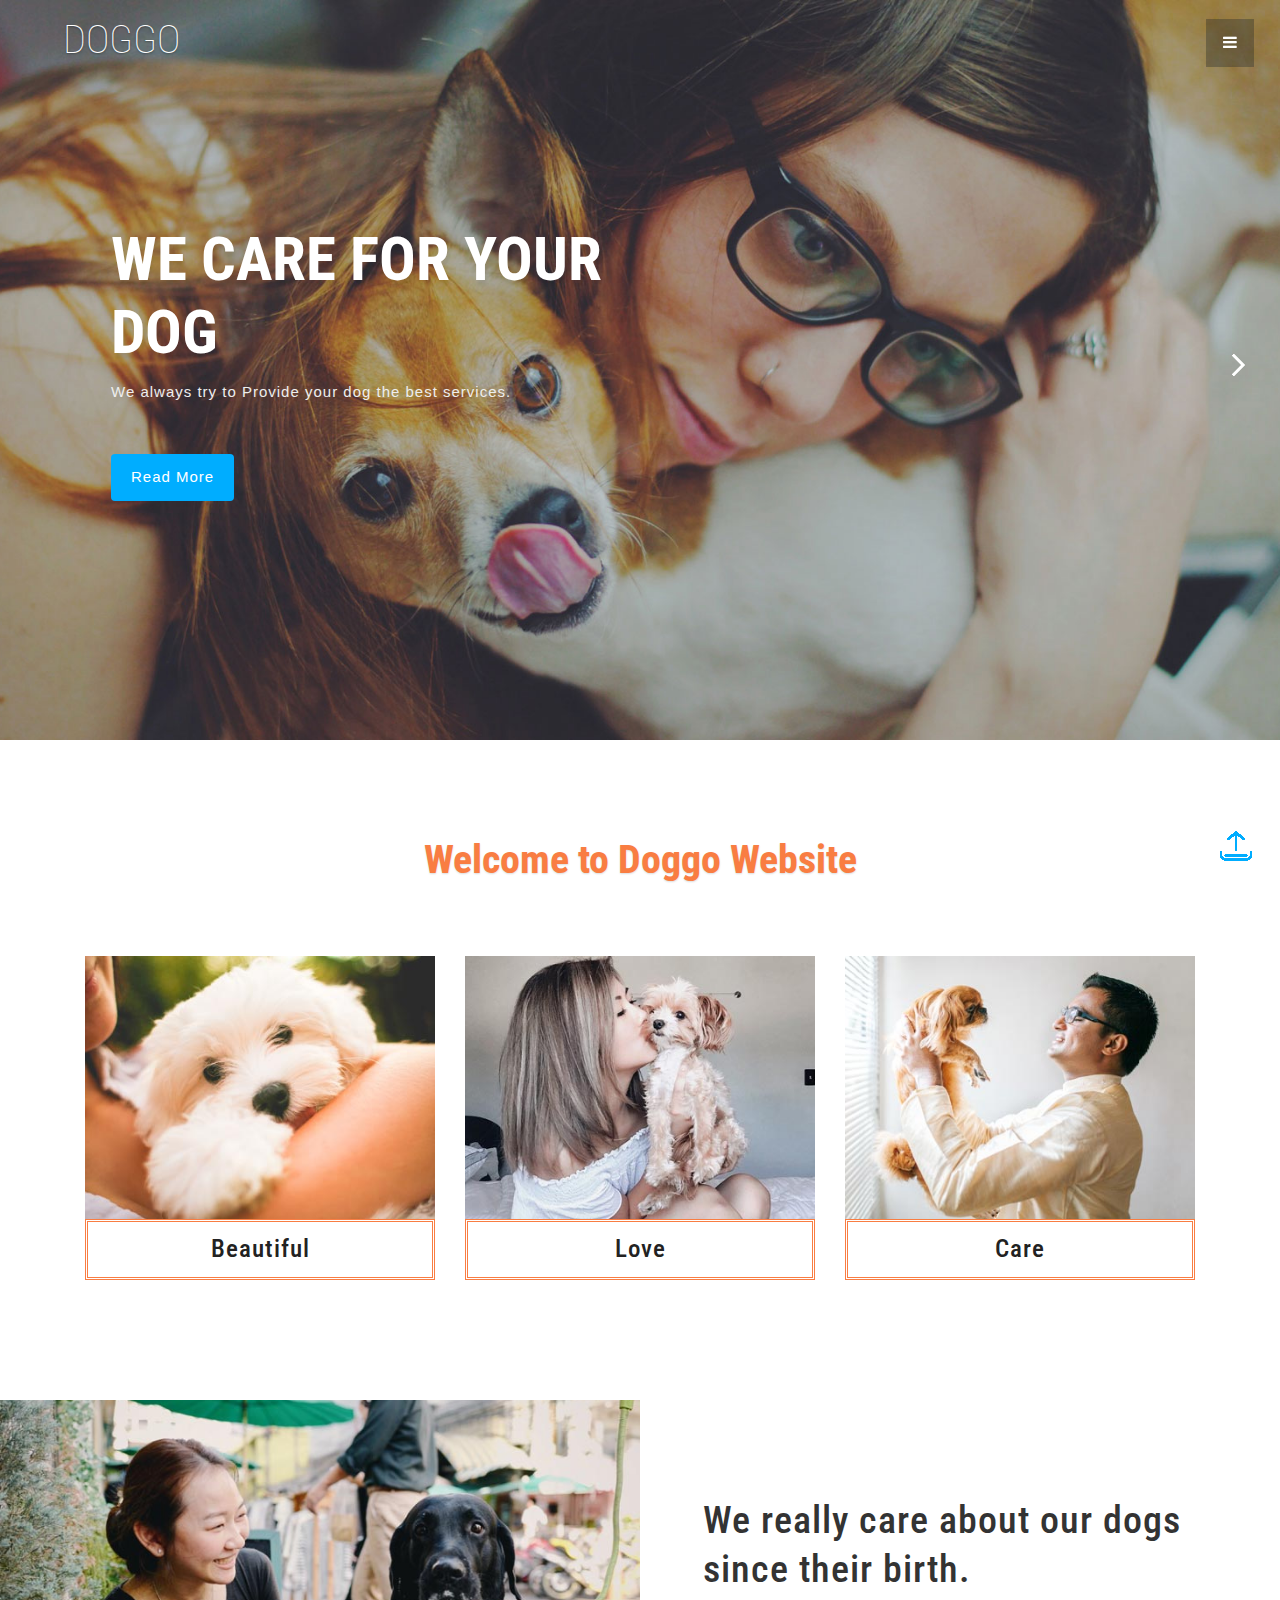
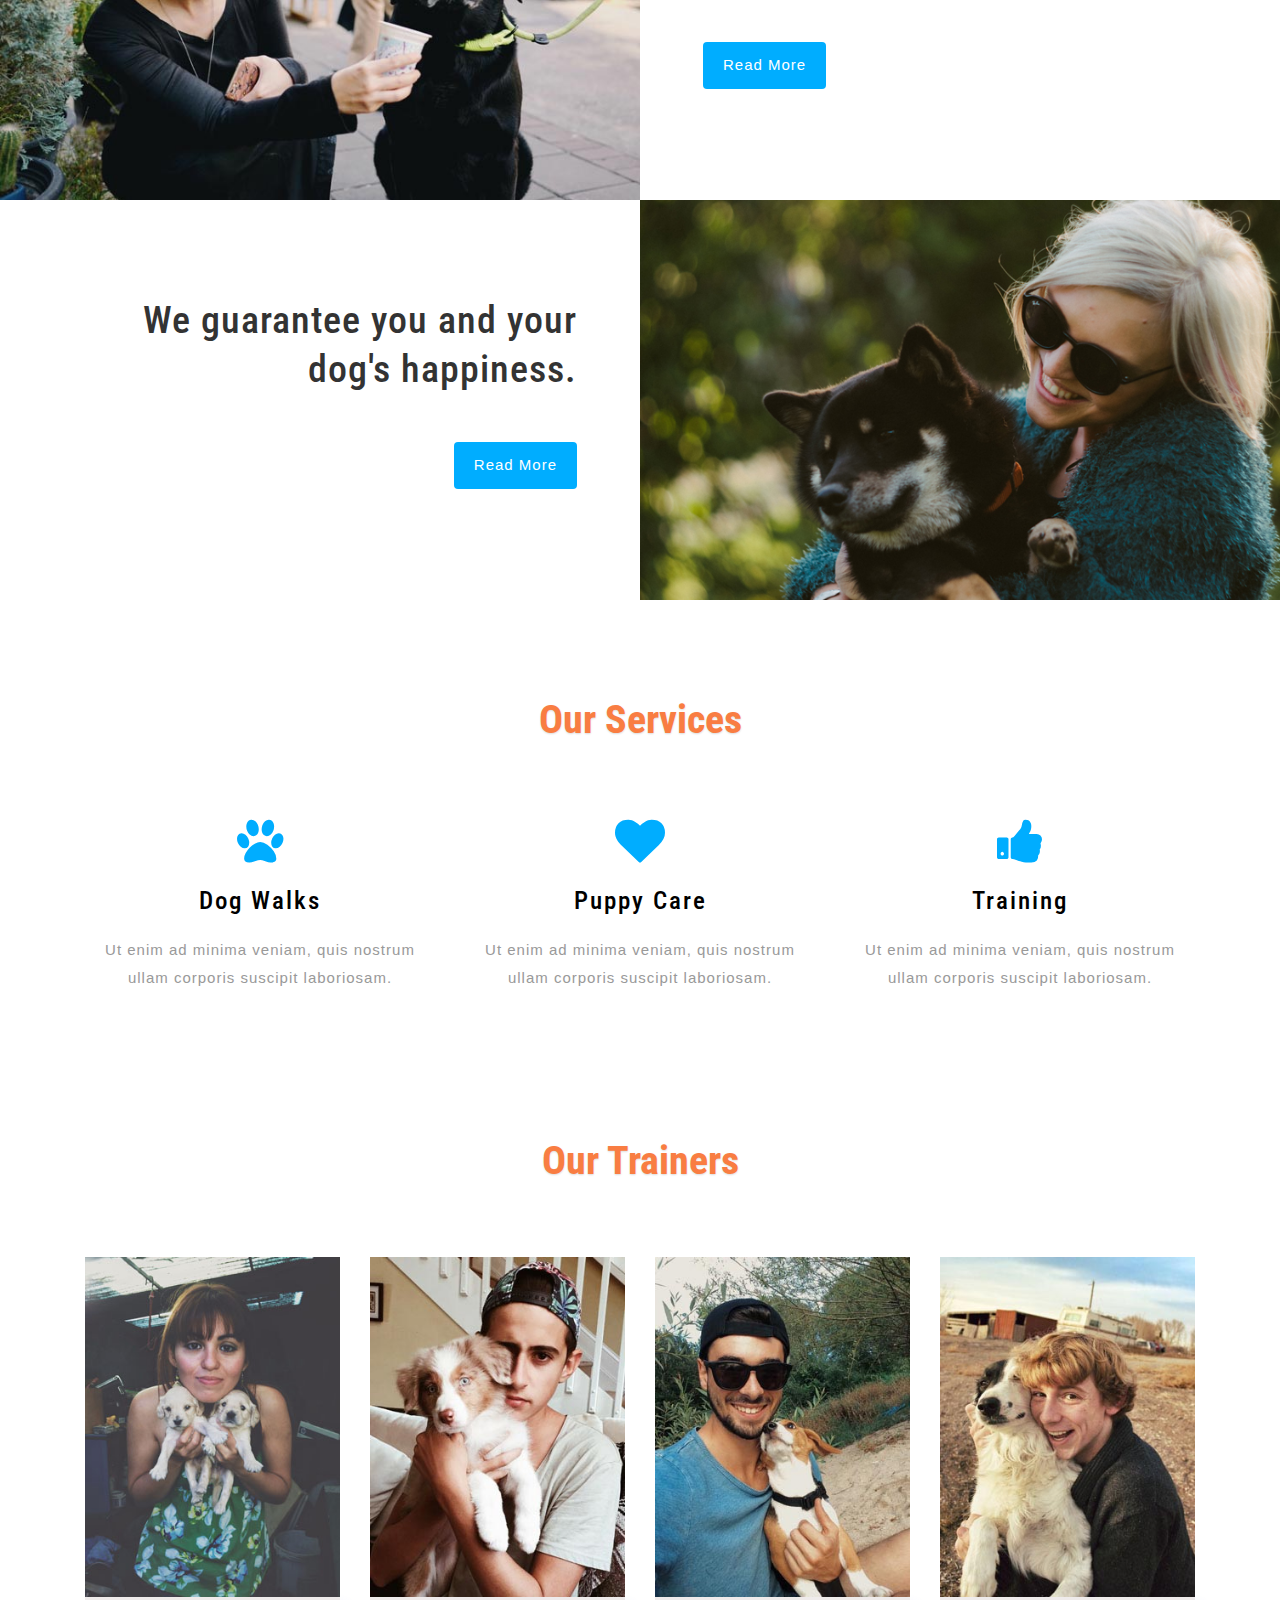
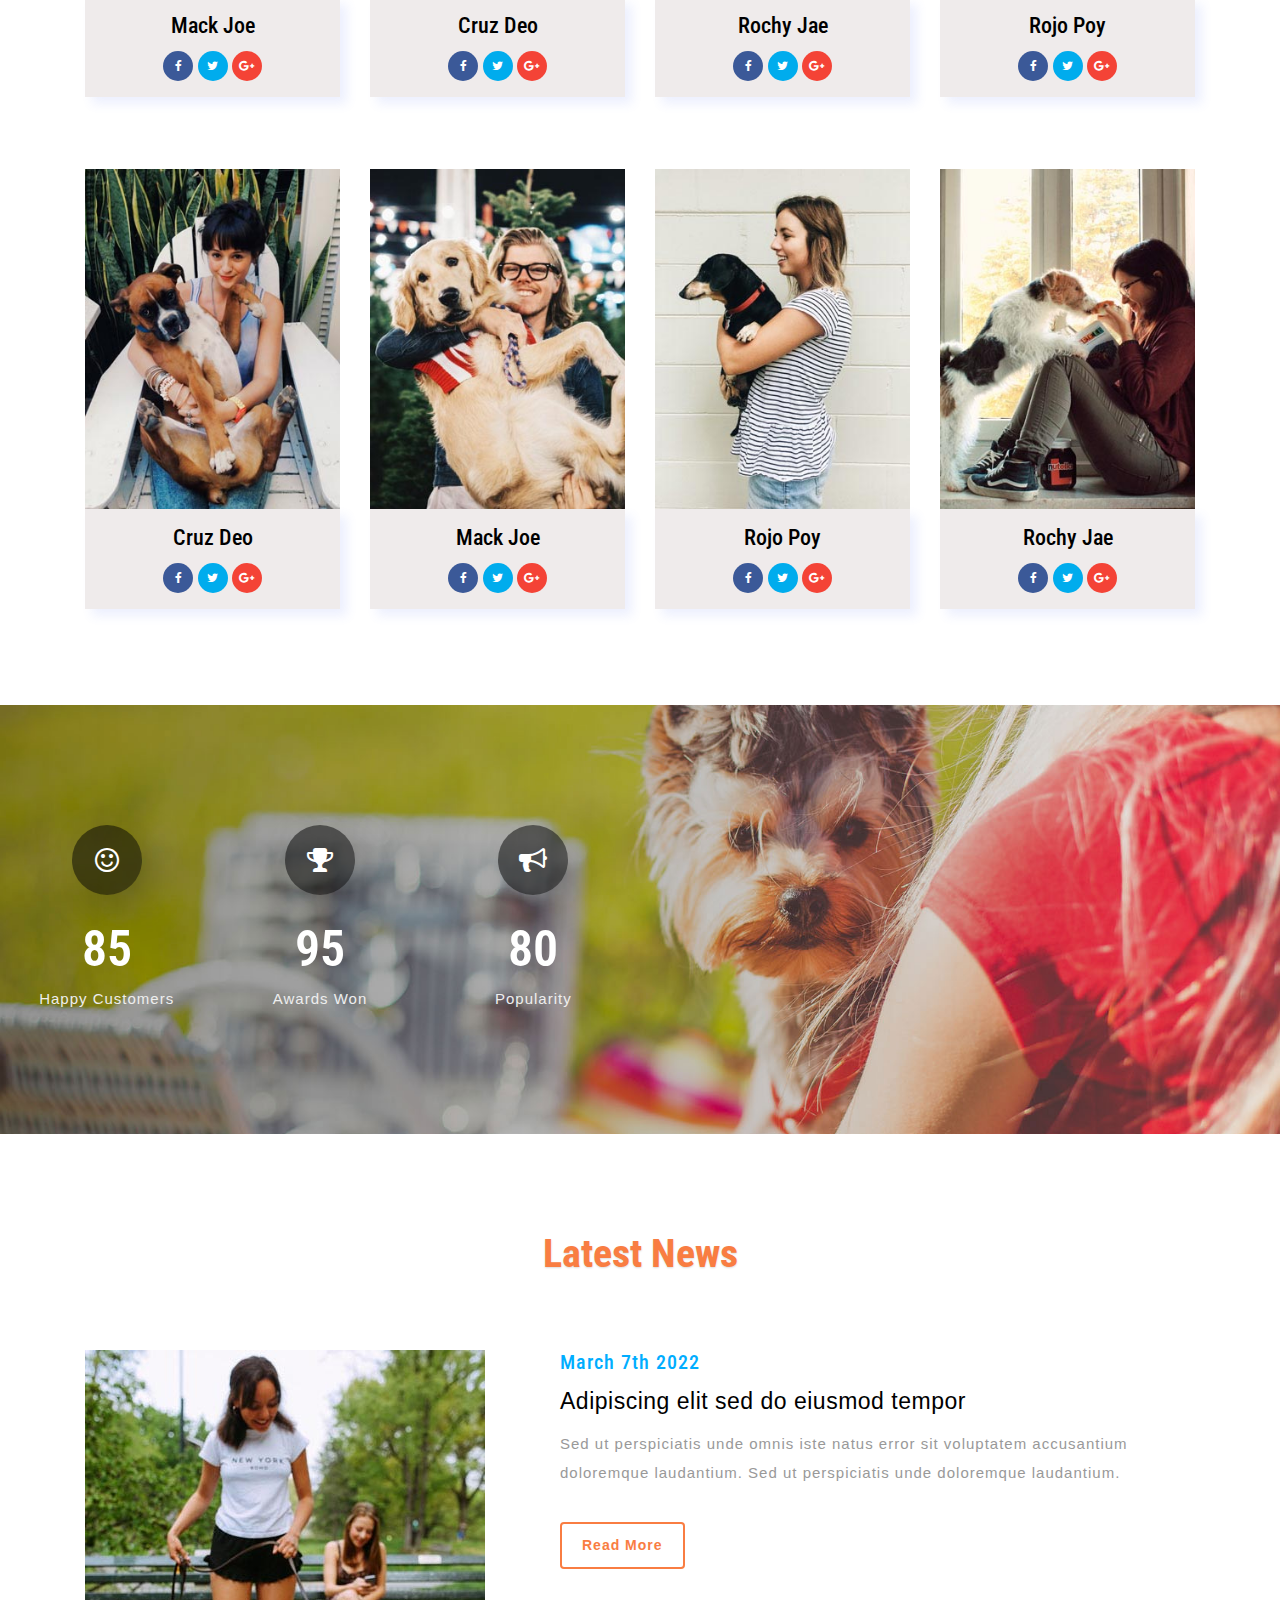
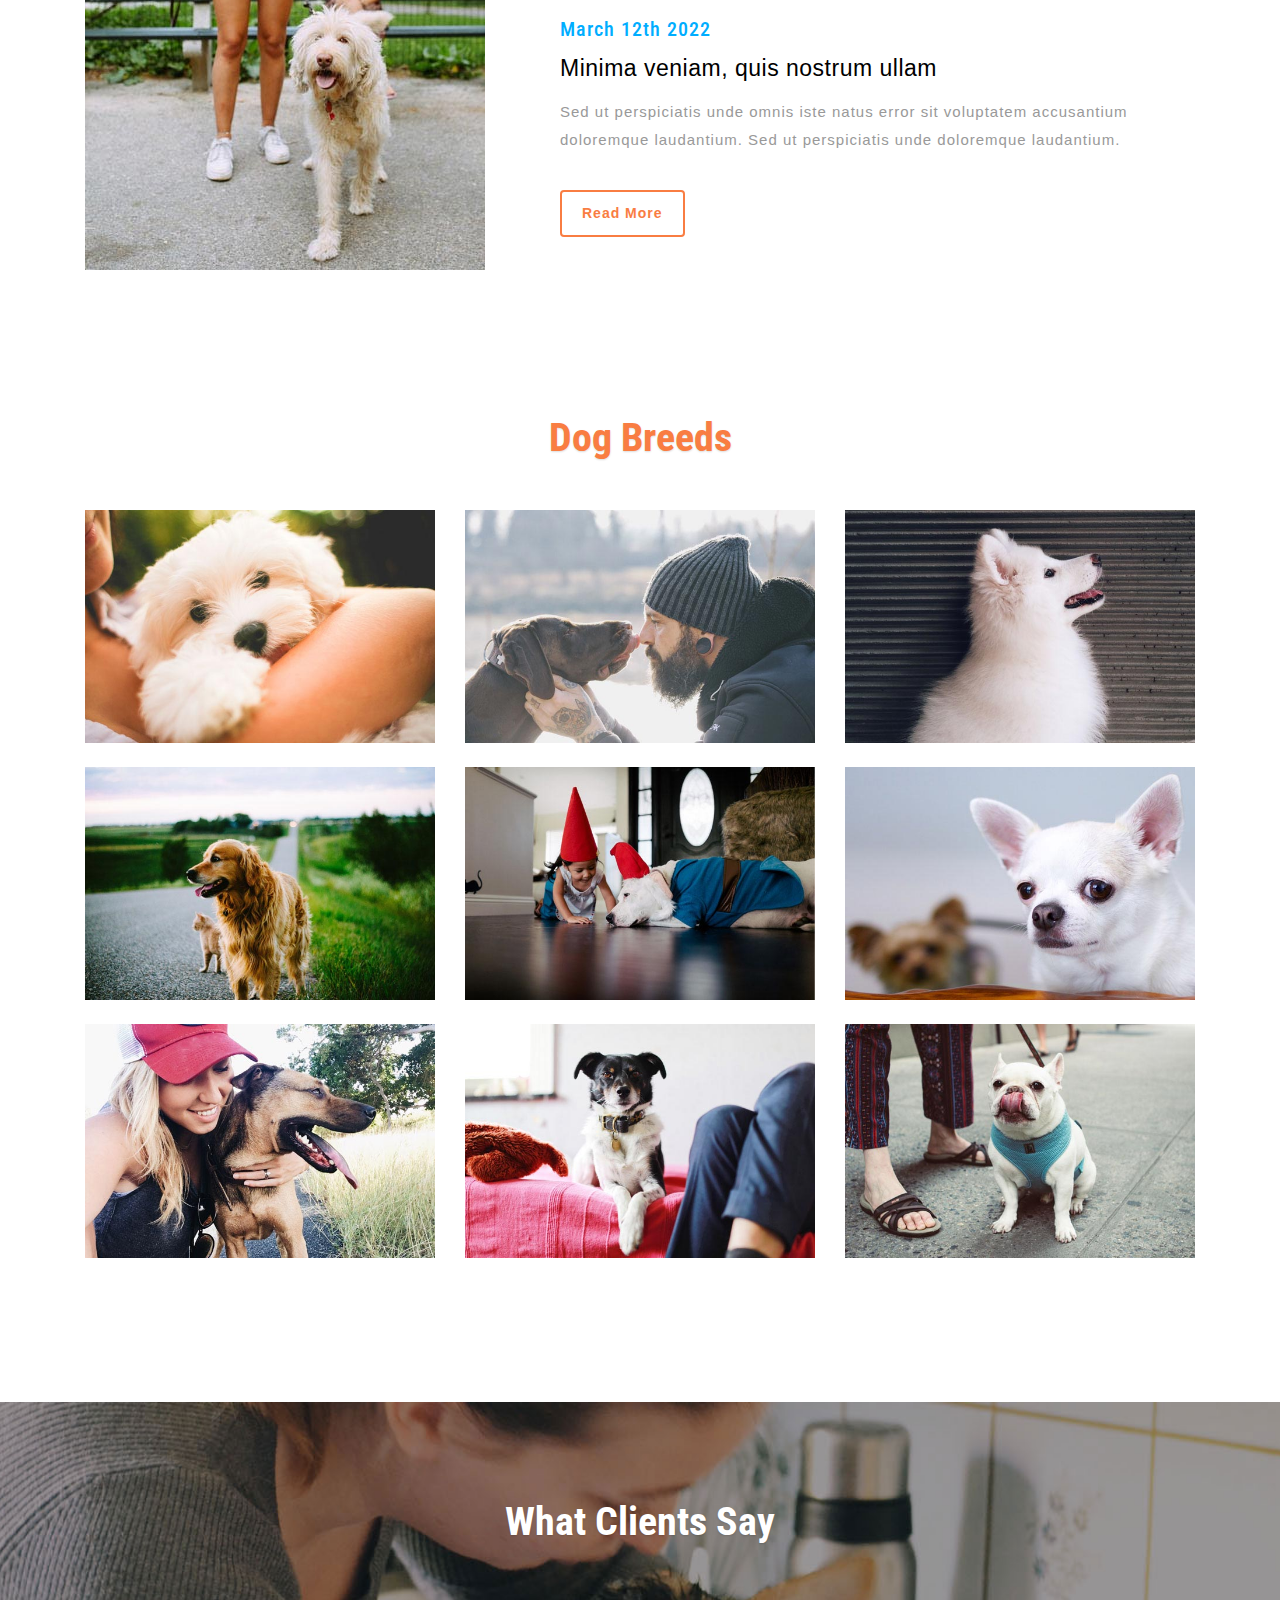
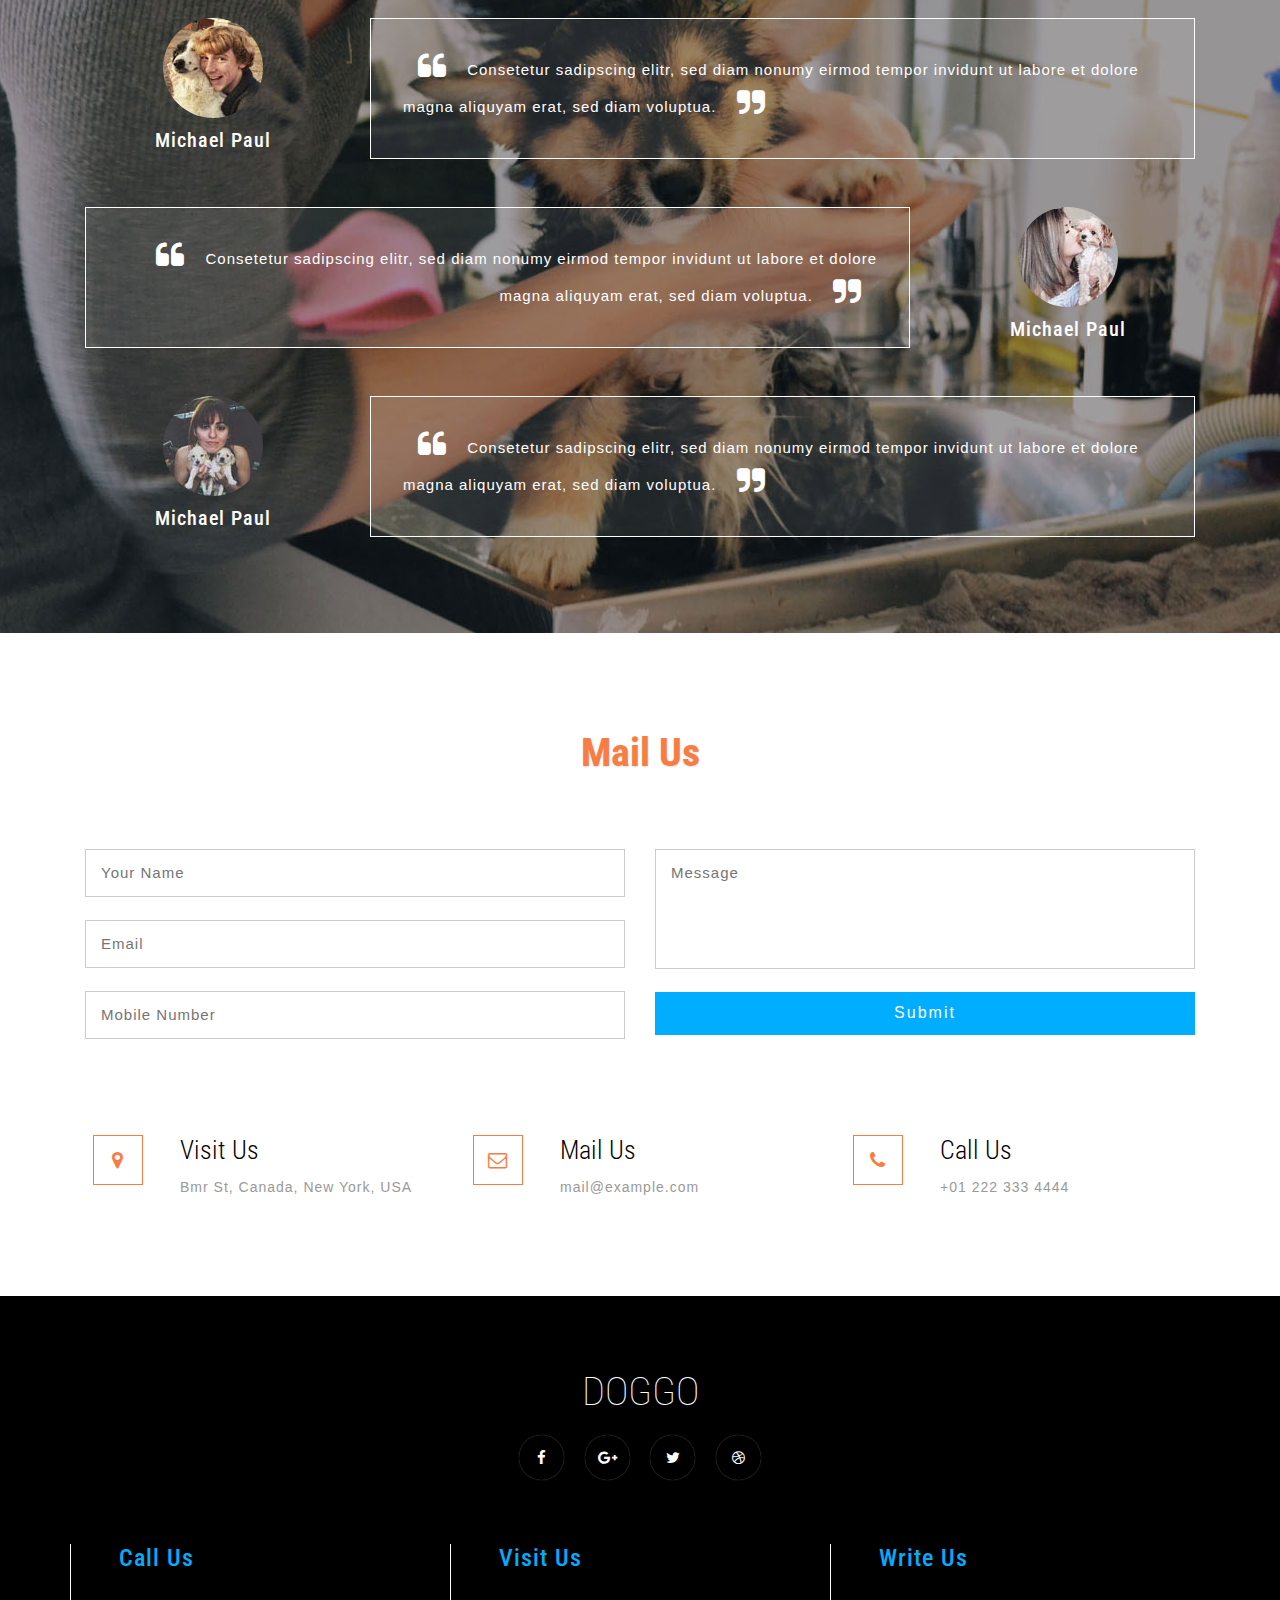
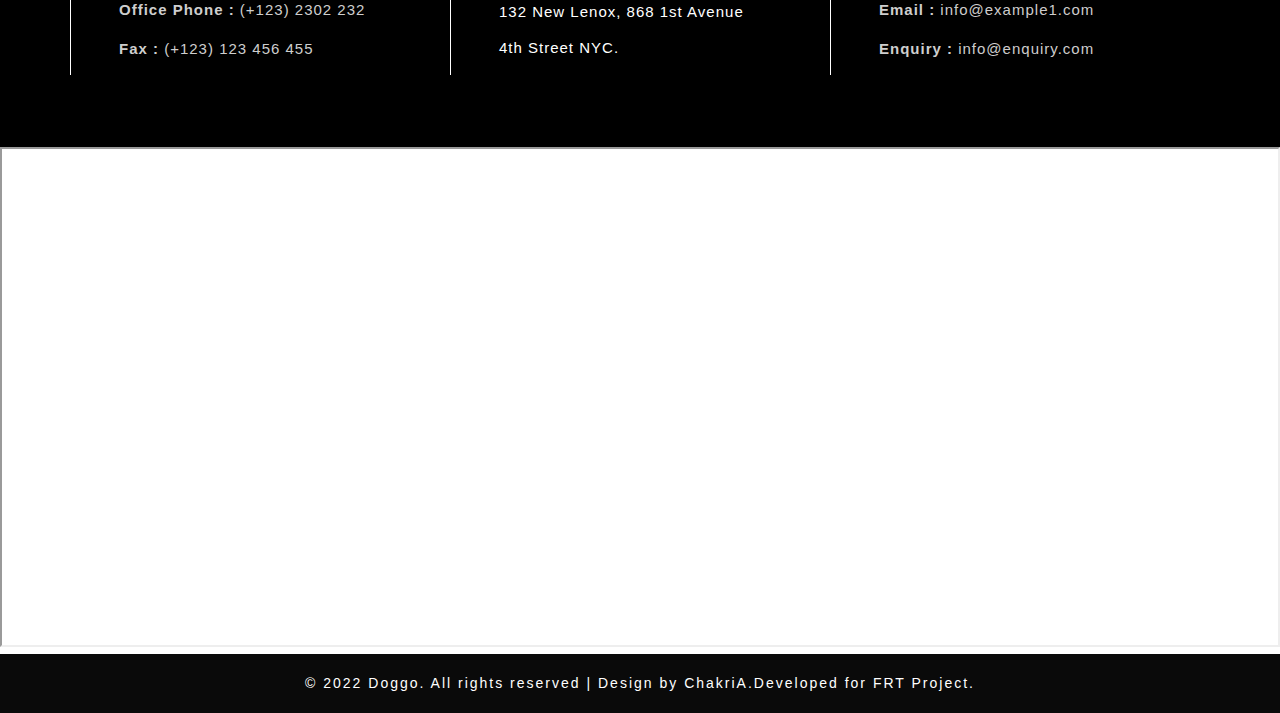
<file: index.html>
<!DOCTYPE html>
<html lang="zxx">

<head>
	<title>Doggo Animals & Pets Category Bootstrap Responsive Website Template | Home ::</title>
	<!-- Meta tag Keywords -->
	<meta name="viewport" content="width=device-width, initial-scale=1">
	<meta charset="UTF-8" />
	<meta name="keywords" content="Doggo Responsive web template, Bootstrap Web Templates, Flat Web Templates, Android Compatible web template, Smartphone Compatible web template, free webdesigns for Nokia, Samsung, LG, SonyEricsson, Motorola web design" />
	<script>
		addEventListener("load", function () {
				setTimeout(hideURLbar, 0);
			}, false);
	
			function hideURLbar() {
				window.scrollTo(0, 1);
			}
		</script>
	<!-- //Meta tag Keywords -->

	<!-- Custom-Files -->
	<link rel="stylesheet" href="css/bootstrap.css">
	<!-- Bootstrap-Core-CSS -->
	<link href="css/css_slider.css" type="text/css" rel="stylesheet" media="all">
	<!-- banner slider -->
	<link rel="stylesheet" href="css/style.css" type="text/css" media="all" />
	<!-- Style-CSS -->
	<link href="css/font-awesome.min.css" rel="stylesheet">
	<!-- Font-Awesome-Icons-CSS -->
	<!-- //Custom-Files -->

	<!-- Web-Fonts -->
	<link href="//fonts.googleapis.com/css?family=ZCOOL+QingKe+HuangYou&amp;subset=chinese-simplified" rel="stylesheet">
	<link href="//fonts.googleapis.com/css?family=Roboto+Condensed:300,300i,400,400i,700,700i&amp;subset=cyrillic,cyrillic-ext,greek,greek-ext,latin-ext,vietnamese"
	 rel="stylesheet">
	<!-- //Web-Fonts -->
</head>

<body>
	<!-- main banner -->
	<div class="main-top" id="home">
		<!-- header -->
		<header>
			<div class="container-fluid">
				<div class="header-wthree-top-w3layouts d-md-flex justify-content-between align-items-center py-3 px-xl-5 px-lg-3 px-2">
					<!-- logo -->
					<h1 class="logo">
						<a href="index.html">Doggo</a>
					</h1>
					<!-- //logo -->
					<!-- menu -->
					<ul id="menu">
						<li>
							<input id="check02" type="checkbox" name="menu" />
							<label for="check02"><span class="fa fa-bars" aria-hidden="true"></span></label>
							<ul class="submenu">
								<li><a href="index.html" class="active">Home</a></li>
								<li><a href="#about">About Us</a></li>
								<li><a href="#services">Services</a></li>
								<li><a href="#trainers">Trainers</a></li>
								<li><a href="#news">News</a></li>
								<li><a href="#gallery">Gallery</a></li>
								<li><a href="#mail">Mail Us</a></li>
								<li><a href="chatbot.html">ChatBot</a></li>
							</ul>
						</li>
					</ul>
					<!-- //menu -->
				</div>
			</div>
		</header>
		<!-- //header -->

		<!-- banner -->
		<div class="banner_w3lspvt">
			<div class="csslider infinity" id="slider1">
				<input type="radio" name="slides" checked="checked" id="slides_1" />
				<input type="radio" name="slides" id="slides_2" />
				<input type="radio" name="slides" id="slides_3" />
				<input type="radio" name="slides" id="slides_4" />
				<ul class="banner_slide_bg">
					<li>
						<div class="container-fluid">
							<div class="w3ls_banner_txt">
								<h3 class="w3ls_pvt-title text-wh text-uppercase let mb-2">We care for your dog</h3>
								<p>We always try to Provide your dog the best services.</p>
								<a href="#about" style="max-width: 150px;" class="btn button-style mt-sm-5 mt-4">Read More</a>
							</div>
						</div>
					</li>
					<li>
						<div class="container-fluid">
							<div class="w3ls_banner_txt">
								<h3 class="w3ls_pvt-title text-wh text-uppercase let mb-2">We Style Your best dog</h3>
								<p>We always try to Provide your dog the best services.</p>
								<a href="#about" style="max-width: 150px;" class="btn button-style mt-sm-5 mt-4">Read More</a>
							</div>
						</div>
					</li>
					<li>
						<div class="container-fluid">
							<div class="w3ls_banner_txt">
								<h3 class="w3ls_pvt-title text-wh text-uppercase let mb-2">Excellent Dog Training </h3>
								<p>We always try to Provide your dog the best services.</p>
								<a href="#about" style="max-width: 150px;" class="btn button-style mt-sm-5 mt-4">Read More</a>
							</div>
						</div>
					</li>
				</ul>
				<div class="arrows">
					<label for="slides_1"></label>
					<label for="slides_2"></label>
					<label for="slides_3"></label>
				</div>
			</div>
		</div>
		<!-- //banner -->
	</div>
	<!-- //main banner -->

	<!-- about -->
	<div class="popular-wthree py-5" id="about">
		<div class="container py-xl-5 py-lg-3">
			<h3 class="tittle mb-sm-5 mb-4 text-bl text-center font-weight-bold">Welcome to Doggo Website</h3>
			<div class="row py-xl-4 text-center">
				<div class="col-sm-4 popular-wthree-grid">
					<img src="images/ab3.jpg" class="img-fluid" alt="" />
					<div class="popular-wthree-text">
						<h5>Beautiful</h5>
					</div>
				</div>
				<div class="col-sm-4 popular-wthree-grid my-sm-0 my-4">
					<img src="images/ab2.jpg" class="img-fluid" alt="" />
					<div class="popular-wthree-text">
						<h5>Love</h5>
					</div>
				</div>
				<div class="col-sm-4 popular-wthree-grid">
					<img src="images/ab1.jpg" class="img-fluid" alt="" />
					<div class="popular-wthree-text">
						<h5>Care</h5>
					</div>
				</div>
			</div>
		</div>
	</div>
	<!-- //about -->

	<!-- about-bottom-grids -->
	<div class="wthree-about-bot-grid">
		<div class="container-fluid">
			<div class="row">
				<div class="col-md-6 grid1-agile-new1">
				</div>
				<div class="col-md-6 inner-sub bg-li">
					<div class="px-xl-5 px-sm-4">
						<h3>We really care about our dogs since their birth.</h3>
						<a href="#" class="link-w3l1 btn button-style mt-md-5 mt-4">Read More</a>
					</div>
				</div>
			</div>
			<div class="row">
				<div class="col-md-6 inner-sub bg-li text-md-right mb-md-0 mb-5">
					<div class="px-xl-5 px-sm-4">
						<h3>We guarantee you and your dog's happiness.</h3>
						<a href="#" class="link-w3l1 btn button-style mt-md-5 mt-4">Read More</a>
					</div>
				</div>
				<div class="col-md-6 grid1-agile-new2">
				</div>
			</div>
		</div>
	</div>
	<!-- //about bottom grids -->

	<!-- services -->
	<div class="serives-agile py-5" id="services">
		<div class="container py-xl-5 py-lg-3">
			<h3 class="tittle mb-sm-5 mb-4 text-bl text-center font-weight-bold">Our Services</h3>
			<div class="row welcome-bottom text-center pt-xl-4">
				<div class="col-md-4 welcome-grid">
					<i class="fa fa-paw"></i>
					<h4>Dog Walks</h4>
					<p>Ut enim ad minima veniam, quis nostrum ullam corporis suscipit laboriosam.</p>
				</div>
				<div class="col-md-4 welcome-grid my-md-0 my-sm-5 my-4">
					<i class="fa fa-heart"></i>
					<h4>Puppy Care</h4>
					<p>Ut enim ad minima veniam, quis nostrum ullam corporis suscipit laboriosam.</p>
				</div>
				<div class="col-md-4 welcome-grid">
					<i class="fa fa-thumbs-up"></i>
					<h4>Training</h4>
					<p>Ut enim ad minima veniam, quis nostrum ullam corporis suscipit laboriosam.</p>
				</div>
			</div>
		</div>
	</div>
	<!-- services -->

	<!-- team -->
	<div class="team py-5 text-center" id="trainers">
		<div class="container pb-xl-5 pb-lg-3">
			<h3 class="tittle mb-sm-5 mb-4 text-bl text-center font-weight-bold">Our Trainers</h3>
			<div class="row team-bottom pt-xl-4">
				<div class="col-lg-3 col-sm-6 team-grid">
					<img src="images/t1.jpg" class="img-fluid" alt="">
					<div class="caption">
						<div class="team-text">
							<h4>Mack Joe</h4>
						</div>
						<ul>
							<li>
								<a href="#">
									<i class="fa fa-facebook f1" aria-hidden="true"></i>
								</a>
							</li>
							<li>
								<a href="#">
									<i class="fa fa-twitter f2" aria-hidden="true"></i>
								</a>
							</li>
							<li>
								<a href="#">
									<i class="fa fa-google-plus f3" aria-hidden="true"></i>
								</a>
							</li>
						</ul>
					</div>
				</div>
				<div class="col-lg-3 col-sm-6 team-grid mt-sm-0 mt-5">
					<img src="images/t3.jpg" class="img-fluid" alt="">
					<div class="caption">
						<div class="team-text">
							<h4>Cruz Deo</h4>
						</div>
						<ul>
							<li>
								<a href="#">
									<i class="fa fa-facebook f1" aria-hidden="true"></i>
								</a>
							</li>
							<li>
								<a href="#">
									<i class="fa fa-twitter f2" aria-hidden="true"></i>
								</a>
							</li>
							<li>
								<a href="#">
									<i class="fa fa-google-plus f3" aria-hidden="true"></i>
								</a>
							</li>
						</ul>
					</div>
				</div>
				<div class="col-lg-3 col-sm-6 team-grid mt-lg-0 mt-5">
					<img src="images/t2.jpg" class="img-fluid" alt="">
					<div class="caption">
						<div class="team-text">
							<h4>Rochy Jae</h4>
						</div>
						<ul>
							<li>
								<a href="#">
									<i class="fa fa-facebook f1" aria-hidden="true"></i>
								</a>
							</li>
							<li>
								<a href="#">
									<i class="fa fa-twitter f2" aria-hidden="true"></i>
								</a>
							</li>
							<li>
								<a href="#">
									<i class="fa fa-google-plus f3" aria-hidden="true"></i>
								</a>
							</li>
						</ul>
					</div>
				</div>
				<div class="col-lg-3 col-sm-6 team-grid  mt-lg-0 mt-5">
					<img src="images/t4.jpg" class="img-fluid" alt="">
					<div class="caption">
						<div class="team-text">
							<h4>Rojo Poy</h4>
						</div>
						<ul>
							<li>
								<a href="#">
									<i class="fa fa-facebook f1" aria-hidden="true"></i>
								</a>
							</li>
							<li>
								<a href="#">
									<i class="fa fa-twitter f2" aria-hidden="true"></i>
								</a>
							</li>
							<li>
								<a href="#">
									<i class="fa fa-google-plus f3" aria-hidden="true"></i>
								</a>
							</li>
						</ul>
					</div>
				</div>
			</div>
			<div class="row team-bottom mt-5 pt-lg-4">
				<div class="col-lg-3 col-sm-6 team-grid">
					<img src="images/t5.jpg" class="img-fluid" alt="">
					<div class="caption">
						<div class="team-text">
							<h4>Cruz Deo</h4>
						</div>
						<ul>
							<li>
								<a href="#">
									<i class="fa fa-facebook f1" aria-hidden="true"></i>
								</a>
							</li>
							<li>
								<a href="#">
									<i class="fa fa-twitter f2" aria-hidden="true"></i>
								</a>
							</li>
							<li>
								<a href="#">
									<i class="fa fa-google-plus f3" aria-hidden="true"></i>
								</a>
							</li>
						</ul>
					</div>
				</div>
				<div class="col-lg-3 col-sm-6 team-grid mt-sm-0 mt-5">
					<img src="images/t6.jpg" class="img-fluid" alt="">
					<div class="caption">
						<div class="team-text">
							<h4>Mack Joe</h4>
						</div>
						<ul>
							<li>
								<a href="#">
									<i class="fa fa-facebook f1" aria-hidden="true"></i>
								</a>
							</li>
							<li>
								<a href="#">
									<i class="fa fa-twitter f2" aria-hidden="true"></i>
								</a>
							</li>
							<li>
								<a href="#">
									<i class="fa fa-google-plus f3" aria-hidden="true"></i>
								</a>
							</li>
						</ul>
					</div>
				</div>
				<div class="col-lg-3 col-sm-6 team-grid mt-lg-0 mt-5">
					<img src="images/t7.jpg" class="img-fluid" alt="">
					<div class="caption">
						<div class="team-text">
							<h4>Rojo Poy</h4>
						</div>
						<ul>
							<li>
								<a href="#">
									<i class="fa fa-facebook f1" aria-hidden="true"></i>
								</a>
							</li>
							<li>
								<a href="#">
									<i class="fa fa-twitter f2" aria-hidden="true"></i>
								</a>
							</li>
							<li>
								<a href="#">
									<i class="fa fa-google-plus f3" aria-hidden="true"></i>
								</a>
							</li>
						</ul>
					</div>
				</div>
				<div class="col-lg-3 col-sm-6 team-grid  mt-lg-0 mt-5">
					<img src="images/t8.jpg" class="img-fluid" alt="">
					<div class="caption">
						<div class="team-text">
							<h4>Rochy Jae</h4>
						</div>
						<ul>
							<li>
								<a href="#">
									<i class="fa fa-facebook f1" aria-hidden="true"></i>
								</a>
							</li>
							<li>
								<a href="#">
									<i class="fa fa-twitter f2" aria-hidden="true"></i>
								</a>
							</li>
							<li>
								<a href="#">
									<i class="fa fa-google-plus f3" aria-hidden="true"></i>
								</a>
							</li>
						</ul>
					</div>
				</div>
			</div>
		</div>
	</div>
	<!-- //team -->

	<!-- stats -->
	<div class="stats py-5">
		<div class="container-fluid py-xl-5 py-lg-3">
			<div class="row stats-agile text-center py-4">
				<div class="col-lg-2 col-md-3 stats-grid">
					<i class="fa fa-smile-o" aria-hidden="true"></i>
					<h4 class="numscroller">85</h4>
					<p>Happy Customers<p>
				</div>
				<div class="col-lg-2 col-md-3 stats-grid my-md-0 my-4">
					<i class="fa fa-trophy" aria-hidden="true"></i>
					<h4 class="numscroller">95</h4>
					<p>Awards Won</p>
				</div>
				<div class="col-lg-2 col-md-3 stats-grid">
					<i class="fa fa-bullhorn" aria-hidden="true"></i>
					<h4 class="numscroller">80</h4>
					<p>Popularity</p>
				</div>
				<div class="col-lg-6 col-md-3 stats-grid"></div>
			</div>
		</div>
	</div>
	<!-- //stats -->

	<!-- news -->
	<div class="news py-5" id="news">
		<div class="container py-xl-5 py-lg-3">
			<h3 class="tittle mb-sm-5 mb-4 text-bl text-center font-weight-bold">Latest News</h3>
			<div class="row news-grids pt-xl-4">
				<div class="col-lg-5 text-lg-left text-center">
					<img src="images/blog1.jpg" alt="" class="img-fluid" />
				</div>
				<div class="col-lg-7 news-wthreegrid mt-lg-0 mt-5">
					<div class="news-grid-left">
						<h6>March 7th 2022</h6>
						<a href="#" class="text-news-st">Adipiscing elit sed do eiusmod tempor</a>
						<p>Sed ut perspiciatis unde omnis iste natus error sit voluptatem accusantium doloremque laudantium. Sed ut
							perspiciatis
							unde doloremque laudantium.</p>
						<a href="#" class="news-button btn">Read More</a>
					</div>
					<div class="news-grid-left mt-xl-5 mt-lg-4 mt-5">
						<h6>March 12th 2022</h6>
						<a href="#" class="text-news-st">Minima veniam, quis nostrum ullam</a>
						<p>Sed ut perspiciatis unde omnis iste natus error sit voluptatem accusantium doloremque laudantium. Sed ut
							perspiciatis
							unde doloremque laudantium.</p>
						<div class="news-button">
							<a href="#" class="news-button btn">Read More</a>
						</div>
					</div>
				</div>
			</div>
		</div>
	</div>
	<!-- //news -->

	<!-- gallery -->
	<div class="gallery py-5" id="gallery">
		<div class="container pb-xl-5 pb-lg-3">
			<h3 class="tittle mb-sm-5 mb-4 text-bl text-center font-weight-bold">Dog Breeds</h3>
			<div class="news-grids pb-lg-5 text-center">
				<div class="row">
					<div class="col-md-4 gal-img">
						<a href="#gal1" title="Pomeranian"><img src="images/g1.jpg" alt="gallery" class="img-fluid"></a>
					</div>
					<div class="col-md-4 gal-img my-md-0 my-4">
						<a href="#gal2" title="Rottweiler"><img src="images/g2.jpg" alt="gallery" class="img-fluid"></a>
					</div>
					<div class="col-md-4 gal-img">
						<a href="#gal3" title="Maltese dog"><img src="images/g3.jpg" alt="gallery" class="img-fluid"></a>
					</div>
				</div>
				<div class="row my-4">
					<div class="col-md-4 gal-img">
						<a href="#gal4" title="Poodle"><img src="images/g4.jpg" alt="gallery" class="img-fluid"></a>
					</div>
					<div class="col-md-4 gal-img my-md-0 my-4">
						<a href="#gal5" title="Retriever"><img src="images/g5.jpg" alt="gallery" class="img-fluid"></a>
					</div>
					<div class="col-md-4 gal-img">
						<a href="#gal6" title="Chihuahua"><img src="images/g6.jpg" alt="gallery" class="img-fluid"></a>
					</div>
				</div>
				<div class="row my-md-0 my-4">
					<div class="col-md-4 gal-img">
						<a href="#gal7" title="Dachshund"><img src="images/g7.jpg" alt="gallery" class="img-fluid"></a>
					</div>
					<div class="col-md-4 gal-img my-md-0 my-4">
						<a href="#gal8" title="Beagle"><img src="images/g8.jpg" alt="gallery" class="img-fluid"></a>
					</div>
					<div class="col-md-4 gal-img">
						<a href="#gal9" title="Bulldog"><img src="images/g9.jpg" alt="gallery" class="img-fluid"></a>
					</div>
				</div>
			</div>
		</div>
	</div>
	<!-- popup-->
	<div id="gal1" class="popup-effect animate">
		<div class="popup">
			<img src="images/g1.jpg" alt="Popup Image" class="img-fluid" />
			<h5 class="text-name-pop mt-4">Pomeranian</h5>
			<p class="mt-3">Nulla viverra pharetra se, eget pulvinar neque pharetra ac int. placerat placerat dolor.</p>
			<a class="close" href="#gallery">&times;</a>
		</div>
	</div>
	<!-- //popup -->
	<!-- popup-->
	<div id="gal2" class="popup-effect animate">
		<div class="popup">
			<img src="images/g2.jpg" alt="Popup Image" class="img-fluid" />
			<h5 class="text-name-pop mt-4">Rottweiler</h5>
			<p class="mt-3">Nulla viverra pharetra se, eget pulvinar neque pharetra ac int. placerat placerat dolor.</p>
			<a class="close" href="#gallery">&times;</a>
		</div>
	</div>
	<!-- //popup -->
	<!-- popup-->
	<div id="gal3" class="popup-effect animate">
		<div class="popup">
			<img src="images/g3.jpg" alt="Popup Image" class="img-fluid" />
			<h5 class="text-name-pop mt-4">Maltese dog</h5>
			<p class="mt-3">Nulla viverra pharetra se, eget pulvinar neque pharetra ac int. placerat placerat dolor.</p>
			<a class="close" href="#gallery">&times;</a>
		</div>
	</div>
	<!-- //popup3 -->
	<!-- popup-->
	<div id="gal4" class="popup-effect animate">
		<div class="popup">
			<img src="images/g4.jpg" alt="Popup Image" class="img-fluid" />
			<h5 class="text-name-pop mt-4">Poodle</h5>
			<p class="mt-3">Nulla viverra pharetra se, eget pulvinar neque pharetra ac int. placerat placerat dolor.</p>
			<a class="close" href="#gallery">&times;</a>
		</div>
	</div>
	<!-- //popup -->
	<!-- popup-->
	<div id="gal5" class="popup-effect animate">
		<div class="popup">
			<img src="images/g5.jpg" alt="Popup Image" class="img-fluid" />
			<h5 class="text-name-pop mt-4">Retriever</h5>
			<p class="mt-3">Nulla viverra pharetra se, eget pulvinar neque pharetra ac int. placerat placerat dolor.</p>
			<a class="close" href="#gallery">&times;</a>
		</div>
	</div>
	<!-- //popup -->
	<!-- popup-->
	<div id="gal6" class="popup-effect animate">
		<div class="popup">
			<img src="images/g6.jpg" alt="Popup Image" class="img-fluid" />
			<h5 class="text-name-pop mt-4">Chihuahua</h5>
			<p class="mt-3">Nulla viverra pharetra se, eget pulvinar neque pharetra ac int. placerat placerat dolor.</p>
			<a class="close" href="#gallery">&times;</a>
		</div>
	</div>
	<!-- //popup -->
	<!-- popup-->
	<div id="gal7" class="popup-effect animate">
		<div class="popup">
			<img src="images/g7.jpg" alt="Popup Image" class="img-fluid" />
			<h5 class="text-name-pop mt-4">Dachshund</h5>
			<p class="mt-3">Nulla viverra pharetra se, eget pulvinar neque pharetra ac int. placerat placerat dolor.</p>
			<a class="close" href="#gallery">&times;</a>
		</div>
	</div>
	<!-- //popup -->
	<!-- popup-->
	<div id="gal8" class="popup-effect animate">
		<div class="popup">
			<img src="images/g8.jpg" alt="Popup Image" class="img-fluid" />
			<h5 class="text-name-pop mt-4">Beagle</h5>
			<p class="mt-3">Nulla viverra pharetra se, eget pulvinar neque pharetra ac int. placerat placerat dolor.</p>
			<a class="close" href="#gallery">&times;</a>
		</div>
	</div>
	<!-- //popup -->
	<!-- popup-->
	<div id="gal9" class="popup-effect animate">
		<div class="popup">
			<img src="images/g9.jpg" alt="Popup Image" class="img-fluid" />
			<h5 class="text-name-pop mt-4">Bulldog</h5>
			<p class="mt-3">Nulla viverra pharetra se, eget pulvinar neque pharetra ac int. placerat placerat dolor.</p>
			<a class="close" href="#gallery">&times;</a>
		</div>
	</div>
	<!-- //popup -->
	<!-- //gallery -->

	<!-- testimonials -->
	<div class="testimonials py-5" id="testimonials">
		<div class="container py-xl-5 py-lg-3">
			<h3 class="tittle mb-sm-5 mb-4 text-bl text-center font-weight-bold">What Clients Say</h3>
			<div class="w3_testimonials_grids pt-xl-4">
				<div class="row item-owl">
					<div class="col-md-3 col-sm-4 img-agile text-center">
						<img src="images/te1.jpg" class="img-fluid" alt="" />
						<h6>Michael Paul</h6>
					</div>
					<div class="col-md-9 col-sm-8 mt-sm-0 mt-4">
						<div class="test-review">
							<p>
								<i class="fa fa-quote-left" aria-hidden="true"></i> Consetetur sadipscing elitr, sed diam nonumy eirmod
								tempor
								invidunt ut labore et dolore magna aliquyam erat,
								sed diam voluptua.
								<i class="fa fa-quote-right" aria-hidden="true"></i>
							</p>
						</div>
					</div>
				</div>
				<div class="row item-owl my-5">
					<div class="col-md-9 col-sm-8 text-sm-right">
						<div class="test-review">
							<p>
								<i class="fa fa-quote-left" aria-hidden="true"></i> Consetetur sadipscing elitr, sed diam nonumy eirmod
								tempor
								invidunt ut labore et dolore magna aliquyam erat,
								sed diam voluptua.
								<i class="fa fa-quote-right" aria-hidden="true"></i>
							</p>
						</div>
					</div>
					<div class="col-md-3 col-sm-4 img-agile text-center mt-sm-0 mt-4">
						<img src="images/te2.jpg" class="img-fluid" alt="" />
						<h6>Michael Paul</h6>
					</div>
				</div>
				<div class="row item-owl">
					<div class="col-md-3 col-sm-4 img-agile text-center">
						<img src="images/te3.jpg" class="img-fluid" alt="" />
						<h6>Michael Paul</h6>
					</div>
					<div class="col-md-9 col-sm-8 mt-sm-0 mt-4">
						<div class="test-review">
							<p>
								<i class="fa fa-quote-left" aria-hidden="true"></i> Consetetur sadipscing elitr, sed diam nonumy eirmod
								tempor
								invidunt ut labore et dolore magna aliquyam erat,
								sed diam voluptua.
								<i class="fa fa-quote-right" aria-hidden="true"></i>
							</p>
						</div>
					</div>
				</div>
			</div>
		</div>
	</div>
	<!-- //testimonials -->

	<!-- contact -->
	<div class="contact py-5" id="mail">
		<div class="container py-xl-5 py-lg-3">
			<h3 class="tittle mb-sm-5 mb-4 text-bl text-center font-weight-bold">Mail Us</h3>
			<form action="#" method="post" class="pt-xl-4">
				<div class="row">
					<div class="col-md-6 contact-left">
						<input type="text" name="Name" placeholder="Your Name" required="">
						<input type="email" name="Email" placeholder="Email" required="">
						<input type="text" name="Mobile Number" placeholder="Mobile Number" required="">
					</div>
					<div class="col-md-6 contact-right mt-md-0 mt-4">
						<textarea name="Message" placeholder="Message" required=""></textarea>
						<button type="submit" class="btn">Submit</button>
					</div>
				</div>
			</form>
			<div class="row map-pos mt-5 pt-lg-5">
				<div class="col-lg-4 address-row">
					<div class="row">
						<div class="col-3 address-left text-center">
							<span class="fa fa-map-marker"></span>
						</div>
						<div class="col-9 address-right">
							<h5>Visit Us</h5>
							<p>Bmr St, Canada, New York, USA</p>
						</div>
					</div>
				</div>
				<div class="col-lg-4 address-row w3-agileits my-lg-0 my-4">
					<div class="row">
						<div class="col-3 address-left text-center">
							<span class="fa fa-envelope-o"></span>
						</div>
						<div class="col-9 address-right">
							<h5>Mail Us</h5>
							<p>
								<a href="mailto:info@example.com"> mail@example.com</a>
							</p>
						</div>
					</div>
				</div>
				<div class="col-lg-4 address-row">
					<div class="row">
						<div class="col-3 address-left text-center">
							<span class="fa fa-phone"></span>
						</div>
						<div class="col-9 address-right">
							<h5>Call Us</h5>
							<p>+01 222 333 4444</p>
						</div>
					</div>
				</div>
			</div>
		</div>
	</div>
	<!-- //contact -->

	<!-- footer -->
	<div class="footer-w3ls py-4">
		<div class="container py-xl-5 py-lg-3">
			<div class="agileits_w3layouts_logo logo2">
				<h2>
					<a href="index.html">Doggo</a>
				</h2>
				<div class="w3social-icons">
					<ul>
						<li>
							<a href="#">
								<i class="fa fa-facebook"></i>
							</a>
						</li>
						<li>
							<a href="#">
								<i class="fa fa-google-plus"></i>
							</a>
						</li>
						<li>
							<a href="#">
								<i class="fa fa-twitter"></i>
							</a>
						</li>
						<li>
							<a href="#">
								<i class="fa fa-dribbble"></i>
							</a>
						</li>
					</ul>
				</div>
			</div>
			<div class="row agileits_w3layouts_footer_grids">
				<div class="col-lg-4 agileits_w3layouts_footer_grid">
					<h3>Call Us</h3>
					<ul>
						<li>
							<span>Office Phone :</span> (+123) 2302 232</li>
						<li>
							<span>Fax :</span> (+123) 123 456 455</li>
					</ul>
				</div>
				<div class="col-lg-4 agileits_w3layouts_footer_grid my-lg-0 my-5">
					<h3>Visit Us</h3>
					<p>132 New Lenox, 868 1st Avenue
						<i>4th Street NYC.</i>
					</p>
				</div>
				<div class="col-lg-4 agileits_w3layouts_footer_grid">
					<h3>Write Us</h3>
					<ul>
						<li>
							<span>Email :</span>
							<a href="mailto:info@example.com">info@example1.com</a>
						</li>
						<li>
							<span>Enquiry :</span>
							<a href="mailto:info@enquiry.com">info@enquiry.com</a>
						</li>
					</ul>
				</div>
			</div>
		</div>
	</div>
	<iframe src='https://webchat.botframework.com/embed/chatbot-3zrg8y5?s=wfe4IhNPQgo.j0GuBDFRYsZMQne_TwvLCjy0_AJE_5hN8Ali0DWJHGs' style='min-width: 400px; width: 100%; min-height: 500px;'></iframe>
	<!-- //footer -->
	<!-- copyright -->
	<div class="wthree_copy_right">
		<div class="container">
			<p>© 2022 Doggo. All rights reserved | Design by ChakriA.Developed for FRT Project.
			</p>
		</div>
	</div>
	<!-- //copyright -->
	<!-- //footer -->
	<!-- move top icon -->
	<a href="#home" class="move-top text-center"></a>
	<!-- //move top icon -->


</body>

</html>
</file>
<file: css/css_slider.css>
.csslider {
    text-align: left;
    position: relative;
    margin-bottom: 0px;
}

.csslider>input {
    display: none;
}

.csslider>input:nth-of-type(10):checked~ul li:first-of-type {
    margin-left: -900%;
}

.csslider>input:nth-of-type(9):checked~ul li:first-of-type {
    margin-left: -800%;
}

.csslider>input:nth-of-type(8):checked~ul li:first-of-type {
    margin-left: -700%;
}

.csslider>input:nth-of-type(7):checked~ul li:first-of-type {
    margin-left: -600%;
}

.csslider>input:nth-of-type(6):checked~ul li:first-of-type {
    margin-left: -500%;
}

.csslider>input:nth-of-type(5):checked~ul li:first-of-type {
    margin-left: -400%;
}

.csslider>input:nth-of-type(4):checked~ul li:first-of-type {
    margin-left: -300%;
}

.csslider>input:nth-of-type(3):checked~ul li:first-of-type {
    margin-left: -200%;
}

.csslider>input:nth-of-type(2):checked~ul li:first-of-type {
    margin-left: -100%;
}

.csslider>input:nth-of-type(1):checked~ul li:first-of-type {
    margin-left: 0%;
}

.csslider>ul {
    position: relative;
    /* height: 760px; */
    z-index: 1;
    font-size: 0;
    line-height: 0;
    margin: 0 auto;
    padding: 0;
    overflow: hidden;
    white-space: nowrap;
    -moz-box-sizing: border-box;
    -webkit-box-sizing: border-box;
    box-sizing: border-box;
}

.csslider>ul>li {
    position: relative;
    display: inline-block;
    width: 100%;
    height: 100%;
    overflow: hidden;
    font-size: 15px;
    font-size: initial;
    line-height: normal;
    -moz-transition: all 0.5s cubic-bezier(0.4, 1.3, 0.65, 1);
    -o-transition: all 0.5s ease-out;
    -webkit-transition: all 0.5s cubic-bezier(0.4, 1.3, 0.65, 1);
    transition: all 0.5s cubic-bezier(0.4, 1.3, 0.65, 1);
    vertical-align: top;
    -moz-box-sizing: border-box;
    -webkit-box-sizing: border-box;
    box-sizing: border-box;
    white-space: normal;
}

.csslider>ul>li.scrollable {
    overflow-y: scroll;
}

.csslider>.navigation {
    position: absolute;
    bottom: 10%;
    left: 49%;
    z-index: 10;
    margin-bottom: -10px;
    font-size: 0;
    line-height: 0;
    text-align: center;
    -webkit-touch-callout: none;
    -webkit-user-select: none;
    -khtml-user-select: none;
    -moz-user-select: none;
    -ms-user-select: none;
    user-select: none;
}

.csslider>.navigation>div {
    margin-left: -100%;
}

.csslider>.navigation label {
    position: relative;
    display: inline-block;
    cursor: pointer;
    border-radius: 50%;
    margin: 0 5px;
    padding: 5px;
    background: #fff;
    opacity: 0.7;
}

.csslider>.navigation label:hover:after {
    opacity: 1;
}

.csslider>.navigation label:after {
    content: '';
    position: absolute;
    left: 50%;
    top: 50%;
    margin-left: -7px;
    margin-top: -7px;
    background: #6c3cff;
    border-radius: 50%;
    padding: 7px;
    opacity: 0;
}

.csslider>.arrows {
    -webkit-touch-callout: none;
    -webkit-user-select: none;
    -khtml-user-select: none;
    -moz-user-select: none;
    -ms-user-select: none;
    user-select: none;
}

.csslider.inside .navigation {
    bottom: 10px;
    margin-bottom: 10px;
}

.csslider.inside .navigation label {
    border: 1px solid #7e7e7e;
}

.csslider>input:nth-of-type(1):checked~.navigation label:nth-of-type(1):after,
.csslider>input:nth-of-type(2):checked~.navigation label:nth-of-type(2):after,
.csslider>input:nth-of-type(3):checked~.navigation label:nth-of-type(3):after,
.csslider>input:nth-of-type(4):checked~.navigation label:nth-of-type(4):after,
.csslider>input:nth-of-type(5):checked~.navigation label:nth-of-type(5):after,
.csslider>input:nth-of-type(6):checked~.navigation label:nth-of-type(6):after,
.csslider>input:nth-of-type(7):checked~.navigation label:nth-of-type(7):after,
.csslider>input:nth-of-type(8):checked~.navigation label:nth-of-type(8):after,
.csslider>input:nth-of-type(9):checked~.navigation label:nth-of-type(9):after,
.csslider>input:nth-of-type(10):checked~.navigation label:nth-of-type(10):after,
.csslider>input:nth-of-type(11):checked~.navigation label:nth-of-type(11):after {
    opacity: 1;
}

.csslider>.arrows {
    position: absolute;
    top: 50%;
    width: 100%;
    height: 26px;
    z-index: 1;
    -moz-box-sizing: content-box;
    -webkit-box-sizing: content-box;
    box-sizing: content-box;
}

.csslider>.arrows label {
    display: none;
    position: absolute;
    top: -50%;
    padding: 8px;
    box-shadow: inset 2px -2px 0 1px #ffffff;
    cursor: pointer;
    -moz-transition: box-shadow 0.15s, margin 0.15s;
    -o-transition: box-shadow 0.15s, margin 0.15s;
    -webkit-transition: box-shadow 0.15s, margin 0.15s;
    transition: box-shadow 0.15s, margin 0.15s;
}

.csslider>.arrows label:hover {
    box-shadow: inset 3px -3px 0 2px #f97d42;
    margin: 0 0px;
}

.csslider>.arrows label:before {
    content: '';
    position: absolute;
    top: -100%;
    left: -100%;
    height: 300%;
    width: 300%;
}

.csslider.infinity>input:first-of-type:checked~.arrows label.goto-last,
.csslider>input:nth-of-type(1):checked~.arrows>label:nth-of-type(0),
.csslider>input:nth-of-type(2):checked~.arrows>label:nth-of-type(1),
.csslider>input:nth-of-type(3):checked~.arrows>label:nth-of-type(2),
.csslider>input:nth-of-type(4):checked~.arrows>label:nth-of-type(3),
.csslider>input:nth-of-type(5):checked~.arrows>label:nth-of-type(4),
.csslider>input:nth-of-type(6):checked~.arrows>label:nth-of-type(5),
.csslider>input:nth-of-type(7):checked~.arrows>label:nth-of-type(6),
.csslider>input:nth-of-type(8):checked~.arrows>label:nth-of-type(7),
.csslider>input:nth-of-type(9):checked~.arrows>label:nth-of-type(8),
.csslider>input:nth-of-type(10):checked~.arrows>label:nth-of-type(9),
.csslider>input:nth-of-type(11):checked~.arrows>label:nth-of-type(10) {
    display: block;
    left: 2%;
    right: auto;
    -moz-transform: rotate(45deg);
    -ms-transform: rotate(45deg);
    -o-transform: rotate(45deg);
    -webkit-transform: rotate(45deg);
    transform: rotate(45deg);
}

.csslider.infinity>input:last-of-type:checked~.arrows label.goto-first,
.csslider>input:nth-of-type(1):checked~.arrows>label:nth-of-type(2),
.csslider>input:nth-of-type(2):checked~.arrows>label:nth-of-type(3),
.csslider>input:nth-of-type(3):checked~.arrows>label:nth-of-type(4),
.csslider>input:nth-of-type(4):checked~.arrows>label:nth-of-type(5),
.csslider>input:nth-of-type(5):checked~.arrows>label:nth-of-type(6),
.csslider>input:nth-of-type(6):checked~.arrows>label:nth-of-type(7),
.csslider>input:nth-of-type(7):checked~.arrows>label:nth-of-type(8),
.csslider>input:nth-of-type(8):checked~.arrows>label:nth-of-type(9),
.csslider>input:nth-of-type(9):checked~.arrows>label:nth-of-type(10),
.csslider>input:nth-of-type(10):checked~.arrows>label:nth-of-type(11),
.csslider>input:nth-of-type(11):checked~.arrows>label:nth-of-type(12) {
    display: block;
    right: 2%;
    left: auto;
    -moz-transform: rotate(225deg);
    -ms-transform: rotate(225deg);
    -o-transform: rotate(225deg);
    -webkit-transform: rotate(225deg);
    transform: rotate(225deg);
}

#slider1>input:nth-of-type(1):checked~ul #bg,
#slider1>input:nth-of-type(2):checked~ul #bg1,
#slider1>input:nth-of-type(3):checked~ul #bg2,
#slider1>input:nth-of-type(4):checked~ul #bg3 {
    width: 100%;
    -moz-transition: 0.5s 0.5s;
    -o-transition: 0.5s 0.5s;
    -webkit-transition: 0.5s 0.5s;
    transition: 0.5s 0.5s;
    text-align: center;
    padding: 0;
    height: 100%;
}

#slider1>input:nth-of-type(1):checked~ul #bg div,
#slider1>input:nth-of-type(2):checked~ul #bg1 div,
#slider1>input:nth-of-type(3):checked~ul #bg2 div,
#slider1>input:nth-of-type(4):checked~ul #bg3 div {
    -moz-transform: translate(0);
    -ms-transform: translate(0);
    -o-transform: translate(0);
    -webkit-transform: translate(0);
    transform: translate(0);
    -moz-transition: 0.5s 0.9s;
    -o-transition: 0.5s 0.9s;
    -webkit-transition: 0.5s 0.9s;
    transition: 0.5s 0.9s;
}

/* responsive */

@media screen and (max-width: 1280px) {

    .csslider.infinity>input:last-of-type:checked~.arrows label.goto-first,
    .csslider>input:nth-of-type(1):checked~.arrows>label:nth-of-type(2),
    .csslider>input:nth-of-type(2):checked~.arrows>label:nth-of-type(3),
    .csslider>input:nth-of-type(3):checked~.arrows>label:nth-of-type(4),
    .csslider>input:nth-of-type(4):checked~.arrows>label:nth-of-type(5),
    .csslider>input:nth-of-type(5):checked~.arrows>label:nth-of-type(6),
    .csslider>input:nth-of-type(6):checked~.arrows>label:nth-of-type(7),
    .csslider>input:nth-of-type(7):checked~.arrows>label:nth-of-type(8),
    .csslider>input:nth-of-type(8):checked~.arrows>label:nth-of-type(9),
    .csslider>input:nth-of-type(9):checked~.arrows>label:nth-of-type(10),
    .csslider>input:nth-of-type(10):checked~.arrows>label:nth-of-type(11),
    .csslider>input:nth-of-type(11):checked~.arrows>label:nth-of-type(12) {
        right: 3%;
    }

    .csslider.infinity>input:first-of-type:checked~.arrows label.goto-last,
    .csslider>input:nth-of-type(1):checked~.arrows>label:nth-of-type(0),
    .csslider>input:nth-of-type(2):checked~.arrows>label:nth-of-type(1),
    .csslider>input:nth-of-type(3):checked~.arrows>label:nth-of-type(2),
    .csslider>input:nth-of-type(4):checked~.arrows>label:nth-of-type(3),
    .csslider>input:nth-of-type(5):checked~.arrows>label:nth-of-type(4),
    .csslider>input:nth-of-type(6):checked~.arrows>label:nth-of-type(5),
    .csslider>input:nth-of-type(7):checked~.arrows>label:nth-of-type(6),
    .csslider>input:nth-of-type(8):checked~.arrows>label:nth-of-type(7),
    .csslider>input:nth-of-type(9):checked~.arrows>label:nth-of-type(8),
    .csslider>input:nth-of-type(10):checked~.arrows>label:nth-of-type(9),
    .csslider>input:nth-of-type(11):checked~.arrows>label:nth-of-type(10) {
        left: 3%;
    }
}

@media screen and (max-width: 900px) {
    .csslider>.navigation {
        bottom: 7%;
    }
}

@media screen and (max-width: 800px) {

    .csslider>.arrows label {
        padding: 7px;
    }
}

@media screen and (max-width: 736px) {

    .csslider.infinity>input:last-of-type:checked~.arrows label.goto-first,
    .csslider>input:nth-of-type(1):checked~.arrows>label:nth-of-type(2),
    .csslider>input:nth-of-type(2):checked~.arrows>label:nth-of-type(3),
    .csslider>input:nth-of-type(3):checked~.arrows>label:nth-of-type(4),
    .csslider>input:nth-of-type(4):checked~.arrows>label:nth-of-type(5),
    .csslider>input:nth-of-type(5):checked~.arrows>label:nth-of-type(6),
    .csslider>input:nth-of-type(6):checked~.arrows>label:nth-of-type(7),
    .csslider>input:nth-of-type(7):checked~.arrows>label:nth-of-type(8),
    .csslider>input:nth-of-type(8):checked~.arrows>label:nth-of-type(9),
    .csslider>input:nth-of-type(9):checked~.arrows>label:nth-of-type(10),
    .csslider>input:nth-of-type(10):checked~.arrows>label:nth-of-type(11),
    .csslider>input:nth-of-type(11):checked~.arrows>label:nth-of-type(12) {
        right: 5%;
    }

    .csslider.infinity>input:first-of-type:checked~.arrows label.goto-last,
    .csslider>input:nth-of-type(1):checked~.arrows>label:nth-of-type(0),
    .csslider>input:nth-of-type(2):checked~.arrows>label:nth-of-type(1),
    .csslider>input:nth-of-type(3):checked~.arrows>label:nth-of-type(2),
    .csslider>input:nth-of-type(4):checked~.arrows>label:nth-of-type(3),
    .csslider>input:nth-of-type(5):checked~.arrows>label:nth-of-type(4),
    .csslider>input:nth-of-type(6):checked~.arrows>label:nth-of-type(5),
    .csslider>input:nth-of-type(7):checked~.arrows>label:nth-of-type(6),
    .csslider>input:nth-of-type(8):checked~.arrows>label:nth-of-type(7),
    .csslider>input:nth-of-type(9):checked~.arrows>label:nth-of-type(8),
    .csslider>input:nth-of-type(10):checked~.arrows>label:nth-of-type(9),
    .csslider>input:nth-of-type(11):checked~.arrows>label:nth-of-type(10) {
        left: 5%;
    }
}

@media screen and (max-width: 440px) {

    .csslider>.arrows label {
        padding: 6px;
    }

}

@media screen and (max-width: 375px) {

    .csslider>.arrows label {
        padding: 5px;
    }
}

@media screen and (max-width: 320px){
	.csslider>.arrows label {
		padding: 4.8px;
	}
}
/* //responsive */
</file>
<file: css/style.css>
/*--
Author: W3layouts
Author URL: http://w3layouts.com
License: Creative Commons Attribution 3.0 Unported
License URL: http://creativecommons.org/licenses/by/3.0/
--*/

/* Reset Code */
body {
    padding: 0;
    margin: 0;
    background: #FFF;
    font-family: 'Lato', sans-serif;
}

body a,
body button {
    transition: 0.5s all;
    -webkit-transition: 0.5s all;
    -moz-transition: 0.5s all;
    -o-transition: 0.5s all;
    -ms-transition: 0.5s all;
    text-decoration: none;
}

body a:hover,
body button:hover {
    text-decoration: none;
    transition: 0.5s all;
    -webkit-transition: 0.5s all;
    -moz-transition: 0.5s all;
    -o-transition: 0.5s all;
    -ms-transition: 0.5s all;
}

html {
    scroll-behavior: smooth;
}

body a:focus,
a:hover {
    text-decoration: none;
}

h1,
h2,
h3,
h4,
h5,
h6 {
    margin: 0;
    padding: 0;
    font-family: 'Roboto Condensed', sans-serif;
}

p {
    margin: 0;
    padding: 0;
    font-size: 15px;
    letter-spacing: 1px;
    line-height: 1.9;
    color: #999;
    font-family: 'Lato', sans-serif;
}

ul,
ol {
    margin: 0;
    padding: 0;
}

a:focus,
a:hover {
    text-decoration: none;
    outline: none
}

/* //Reset Code */

/* bottom-to-top */
a.move-top {
    width: 34px;
    height: 34px;
    background: url(../images/move-top.png) no-repeat;
    display: inline-block;
    position: fixed;
    bottom: 4%;
    right: 2%;
    z-index: 0;
}

/* //bottom-to-top */

/* header */
.main-top {
    position: relative;
}

header {
    position: absolute;
    width: 100%;
    z-index: 9;
}

/* logo */
h1.logo {
    float: left;
}

h1.logo a {
    font-size: 40px;
    color: #fff;
    font-weight: 100;
    text-transform: uppercase;
    text-shadow: 0 1px 2px rgba(0, 0, 0, 0.37);
}

/* //logo */

/* menu */
ul#menu {
    position: fixed;
    top: 2%;
    width: 3em;
    height: 3em;
    margin: 0;
    background: rgba(21, 30, 37, 0.32);
    color: #fff;
    z-index: 99;
    right: 2%;
}

ul#menu>li {
    float: left;
    list-style-type: none;
    position: relative;
    width: 100%;
}

ul#menu label {
    position: relative;
    display: block;
    line-height: 3em;
    transition: background 0.3s;
    cursor: pointer;
    text-align: center;
    margin: 0;
}

ul#menu input {
    display: none
}

/*show the second levele menu of the selected voice*/

ul#menu input:checked~ul.submenu {
    max-height: 360px;
    transition: max-height 0.5s ease-in;
}

/*style for the second level menu*/

ul.submenu {
    max-height: 0;
    padding: 0;
    overflow: hidden;
    list-style-type: none;
    background: #f7f7f7;
    transition: max-height 0.5s ease-out;
    position: absolute;
    min-width: 11em;
    right: 0;
    border-radius: 4px;
    box-shadow: 0 1px 8px rgba(20, 21, 21, 0.37);
}

ul.submenu li a {
    display: block;
    padding: 9px;
    color: #636465;
    text-decoration: none;
    transition: background .3s;
    text-align: center;
    font-size: 14px;
    font-weight: 600;
    letter-spacing: 1px;
}

ul.submenu li a:hover,
ul.submenu li a.active {
    background: #f97d42;
    color: #fff;
}

/* //menu */
/* //header */

/* banner */
.banner_w3lspvt {
    position: relative;
    z-index: 1;
}

.csslider>ul>li {
    min-height: 800px;
}

.csslider>ul>li:first-child {
    background: url(../images/1.jpg) no-repeat center;
    background-size: cover;
}

.csslider>ul>li:nth-child(2) {
    background: url(../images/2.jpg) no-repeat center;
    background-size: cover;
}

.csslider>ul>li:nth-child(3) {
    background: url(../images/3.jpg) no-repeat center;
    background-size: cover;
}

.w3ls_banner_txt {
    margin-top: 17em;
    margin-left: 6em;
    max-width: 600px;
}

.w3ls_banner_txt p {
    color: #eee;
}

h3.w3ls_pvt-title {
    font-size: 4em;
    text-shadow: 2px 5px 3px rgba(0, 0, 0, 0.06);
    font-weight: bold;
    color: #fff;
}

.w3ls_banner_txt h5 {
    font-weight: 400;
    color: #000;
    font-size: 22px;
    text-transform: uppercase;
    letter-spacing: 1px;
    margin-bottom: 10px;
}

.button-style {
    padding: 12px 20px;
    border: none;
    color: #fff;
    font-size: 15px;
    letter-spacing: 1px;
    background: #00adff;
}

.button-style:hover {
    background: #fff;
    color: #000;
}

/* banner responsive */
@media(max-width: 1440px) {
    .csslider>ul>li {
        min-height: 760px;
    }

    .w3ls_banner_txt {
        margin-top: 15em;
    }
}

@media(max-width: 1366px) {
    .csslider>ul>li {
        min-height: 740px;
    }

    h3.w3ls_pvt-title {
        font-size: 3.8em;
    }

    .w3ls_banner_txt {
        margin-top: 14em;
    }
}

@media(max-width: 1080px) {
    .csslider>ul>li {
        min-height: 600px;
    }

    h3.w3ls_pvt-title {
        font-size: 3.2em;
    }

    .w3ls_banner_txt {
        margin-top: 13em;
    }
}

@media(max-width: 1024px) {
    h3.w3ls_pvt-title {
        font-size: 2.8em;
    }
}

@media(max-width: 900px) {
    .csslider>ul>li {
        min-height: 580px;
    }

    h3.w3ls_pvt-title {
        font-size: 2.8em;
    }

    .w3ls_banner_txt {
        margin-top: 12em;
    }
}

@media(max-width: 736px) {
    h3.w3ls_pvt-title {
        font-size: 2.6em;
    }
}

@media(max-width: 667px) {
    h3.w3ls_pvt-title {
        font-size: 2.4em;
    }

    .button-style {
        padding: 10px 20px;
        font-size: 13px;
    }

    .csslider>ul>li {
        min-height: 530px;
    }

    .w3ls_banner_txt {
        margin-top: 11em;
        margin-left: 5em;
    }
}

@media(max-width: 600px) {
    .csslider>ul>li {
        min-height: 480px;
    }

    .w3ls_banner_txt {
        margin-top: 10em;
        margin-left: 3em;
    }
}

@media(max-width: 568px) {
    .team-grid {
        text-align: center;
    }
}

@media(max-width: 480px) {
    h3.w3ls_pvt-title {
        font-size: 2em;
    }

    .csslider>ul>li {
        min-height: 440px;
    }

    .w3ls_banner_txt p {
        font-size: 12px;
    }
}

@media(max-width: 440px) {
    .w3ls_banner_txt {
        margin-top: 9em;
        margin-left: 2.5em;
    }
}

@media(max-width: 414px) {
    h3.w3ls_pvt-title {
        font-size: 1.8em;
    }

    .csslider>ul>li {
        min-height: 420px;
    }
}

@media(max-width: 384px) {
    h3.w3ls_pvt-title {
        font-size: 2em;
    }

    .w3ls_banner_txt {
        margin-top: 8em;
        margin-left: 2em;
    }
}

@media(max-width: 375px) {
    h3.w3ls_pvt-title {
        font-size: 1.6em;
    }

    .button-style {
        padding: 10px 15px;
    }

    .csslider>ul>li {
        min-height: 380px;
    }
}

@media(max-width: 320px) {
    .w3ls_banner_txt {
        margin-top: 7.5em;
        margin-left: 1.2em;
    }
}

/* banner responsive */
/* //banner */

/* about */
h3.tittle {
    font-size: 43px;
    color: #f97d42;
    text-shadow: 0 1px 2px rgba(0, 0, 0, 0.14);
}

.popular-wthree-grid:hover img {
    -webkit-transform: scale(0.9);
    -ms-transform: scale(0.9);
    -o-transform: scale(0.9);
    transform: scale(0.9);
}

.popular-wthree-grid img {
    -webkit-transition: all 2s ease-in-out;
    -moz-transition: all 2s ease-in-out;
    -o-transition: all 2s ease-in-out;
    transition: all 2s ease-in-out;
}

.popular-wthree-grid h5 {
    font-size: 28px;
    color: #222;
    padding: .5em 0;
    text-align: center;
    border: 3px double #f97d42;
    letter-spacing: 1px;
}

/* //about */

/* about bottom grids */
.grid1-agile-new1 {
    background: url(../images/model1.jpg) no-repeat center;
    background-size: cover;
    min-height: 400px;
}

.grid1-agile-new2 {
    background: url(../images/model2.jpg) no-repeat center;
    background-size: cover;
    min-height: 400px;
}

.inner-sub h3 {
    font-size: 40px;
    letter-spacing: 1px;
    color: #333;
    line-height: 1.3;
}

a.link-w3l1:hover {
    background: #f97d42;
    color: #fff;
    -webkit-transition: 0.5s all;
    -moz-transition: 0.5s all;
    -o-transition: 0.5s all;
    -ms-transition: 0.5s all;
    transition: 0.5s all;
}

.inner-sub {
    padding-top: 6em;
}

/* //about bottom grids */

/* services */
.welcome-grid h4 {
    font-size: 25px;
    letter-spacing: 2px;
    margin: 20px 0;
    color: #000;
}

.welcome-grid i {
    color: #00adff;
    font-size: 50px;
}

/* //services */

/* team */
.caption {
    text-align: center;
    background: #efebeb;
    padding: 1em;
    box-shadow: 7px 7px 10px 0 rgba(76, 110, 245, .1);
}

.team-text h4 {
    font-size: 22px;
    color: #000;
    margin-bottom: 12px;
}

.caption ul li {
    display: inline-block;
}

.caption ul li a i {
    color: #fff;
    width: 30px;
    height: 30px;
    font-size: 12px;
    line-height: 30px;
    border-radius: 50%;
}

.caption ul li a i:hover {
    transform: rotateY(360deg);
    transition: .5s all;
}

.caption ul li a i.f1 {
    background: #3b5998;
}

.caption ul li a i.f2 {
    background: #00aced;
}

.caption ul li a i.f3 {
    background: #F44336;
}

/* //team */

/* stats */
.stats {
    background: url(../images/bg.jpg) no-repeat center;
    background-size: cover;
}

h4.numscroller {
    font-size: 50px;
    color: #fff;
    font-weight: 600;
    margin: 24px 0 6px;
}

.stats-grid p {
    color: #eee;
}

.stats-grid i {
    font-size: 28px;
    color: #fff;
    background: rgba(4, 4, 4, 0.52);
    width: 70px;
    height: 70px;
    border-radius: 50%;
    line-height: 70px;
    box-shadow: 14px 14px 50px -20px rgba(0, 0, 0, 0.95);
}

/* //stats */

/* news */
.news-grid-left h6 {
    font-size: 20px;
    color: #00adff;
    letter-spacing: 1px;
}

a.text-news-st {
    color: #000;
    font-size: 23px;
    margin: 10px 0 12px;
    text-decoration: none;
    letter-spacing: .5px;
    display: inline-block;
}

.news-grid-left a:hover {
    color: #00adff;
}

a.news-button {
    color: #f97d42;
    font-size: 14px;
    padding: 11px 20px;
    border: solid 2px;
    letter-spacing: 1px;
    font-weight: 700;
    margin-top: 2.5em;
}

/* //news */

/* gallery */
/* popup */
.popup-effect {
    position: fixed;
    top: 0;
    bottom: 0;
    left: 0;
    right: 0;
    background: rgba(0, 0, 0, 0.7);
    transition: opacity 0ms;
    visibility: hidden;
    opacity: 0;
    z-index: 99;
}

.popup-effect:target {
    visibility: visible;
    opacity: 1;
}

.popup {
    background: #fff;
    border-radius: 4px;
    max-width: 500px;
    position: relative;
    margin: 8em auto;
    padding: 3em 2em;
    z-index: 999;
    text-align: center;
}

.popup .close {
    position: absolute;
    top: 5px;
    right: 15px;
    transition: all 200ms;
    font-size: 30px;
    font-weight: bold;
    text-decoration: none;
    color: #000;
}

.popup .close:hover {
    color: #686de0;
}

h5.text-name-pop {
    color: #000;
    font-weight: 600;
    letter-spacing: 1px;
    font-size: 24px;
}

/* //popup */
/* //gallery */

/* testimonials */
.testimonials {
    background: url(../images/bg2.jpg) no-repeat center;
    background-size: cover;
    -webkit-background-size: cover;
    -moz-background-size: cover;
    -o-background-size: cover;
    -ms-background-size: cover;
}

.testimonials h3.tittle {
    color: #fff;
}

.test-review {
    padding: 2em;
    border: 1px solid #fff;
    background: rgba(239, 236, 236, 0.1);
}

.test-review p {
    color: #fff;
    line-height: 2.5;
}

.test-review i {
    color: #fff;
    font-size: 2em;
    margin: 0 0.5em;
    vertical-align: top;
}

.img-agile h6 {
    font-size: 20px;
    color: #fff;
    margin-top: 10px;
    letter-spacing: 1px;
}

.img-agile img {
    margin: 0 auto;
    border-radius: 50%;
    -webkit-border-radius: 50%;
    -o-border-radius: 50%;
    -ms-border-radius: 50%;
    -moz-border-radius: 50%;
}

/* //testimonials */

/* contact */
.contact-left input[type="text"],
.contact-left input[type="email"],
.contact-right textarea {
    border: 1px solid #ccc;
    font-size: 15px;
    color: #000;
    letter-spacing: 1px;
    background: none;
    width: 100%;
    padding: .8em 1em;
    outline: none;
}

.contact-right textarea {
    min-height: 8em;
    resize: none;
}

.contact-left input[type="email"] {
    margin: 1.5em 0;
}

.contact-right button {
    padding: .6em 1em;
    color: #fff;
    font-size: 16px;
    background: #00adff;
    -webkit-transition: 0.5s all;
    -moz-transition: 0.5s all;
    -o-transition: 0.5s all;
    -ms-transition: 0.5s all;
    transition: 0.5s all;
    outline: none;
    margin: 1em 0 0;
    width: 100%;
    border: none;
    letter-spacing: 2px;
    border-radius: 0px;
}

.contact-right button:hover {
    background: #f97d42;
}

.address-row span {
    font-size: 1.2em;
    width: 50px;
    height: 50px;
    line-height: 50px;
    border: 1px solid;
    color: #f97d42;
}

.address-row h5 {
    font-size: 1.6em;
    color: #000;
    margin-bottom: .3em;
    font-weight: 300;
}

.address-row p a {
    color: #999;
}

.address-row p a:hover {
    color: #f97d42;
}

.address-right p {
    font-size: 14px;
}

/* //contact */

/* footer */
.footer-w3ls {
    background: #000;
}

.agileits_w3layouts_footer_grid {
    border-left: 1px solid #fff;
    padding-left: 3em;
}

.agileits_w3layouts_footer_grid h3 {
    font-size: 24px;
    color: #00adff;
    margin-bottom: 25px;
    letter-spacing: 1px;
}

.agileits_w3layouts_footer_grid ul li {
    display: inline-block;
    color: #cecece;
    margin-bottom: 1em;
    letter-spacing: 1px;
    font-size: 15px;
}

.agileits_w3layouts_footer_grid ul li span {
    font-weight: 600;
}

.agileits_w3layouts_footer_grid ul li a {
    color: #cecccc;
}

.agileits_w3layouts_footer_grid ul li a:hover {
    color: #fff;
}

.agileits_w3layouts_footer_grid p {
    color: #fff;
}

.agileits_w3layouts_footer_grid p i {
    display: block;
    font-style: normal;
    margin: .5em 0 0;
}

.agileits_w3layouts_logo.logo2 {
    text-align: center;
}

.agileits_w3layouts_logo.logo2 h2 a {
    font-size: 40px;
    color: #fff;
    font-weight: 100;
    text-transform: uppercase;
    text-shadow: 0 1px 2px rgba(0, 0, 0, 0.37);
}

.agileits_w3layouts_logo.logo2 h2 span {
    font-size: .3em;
    letter-spacing: 8px;
}

/* social icons */
.w3social-icons {
    margin: 1.2em 0 4em;
}

.w3social-icons ul li {
    display: inline-block;
    margin: 0 0.5em;
}

.w3social-icons ul li a {
    color: #fff;
    font-size: 15px;
    display: block;
    border-radius: 50%;
    -webkit-box-shadow: 0px 0px 1px 0px rgba(255, 255, 255, 0.45);
    -moz-box-shadow: 0px 0px 1px 0px rgba(255, 255, 255, 0.45);
    box-shadow: 0px 0px 1px 0px rgba(255, 255, 255, 0.45);
    width: 45px;
    height: 45px;
    text-align: center;
    line-height: 45px;
}

.w3social-icons ul li a:hover {
    color: #00adff;
    -webkit-box-shadow: 0px 0px 13px 2px #00adff;
    -moz-box-shadow: 0px 0px 13px 2px #00adff;
    box-shadow: 0px 0px 13px 2px #00adff;
}

/* //social icons */
/* copyright */
.wthree_copy_right {
    padding: 1em 0;
    background: #0a0a0a;
    text-align: center;
}

.wthree_copy_right p {
    color: #fff;
    letter-spacing: 2px;
    font-size: 14px;
}

.wthree_copy_right p a {
    color: #f97d42;
}

.wthree_copy_right p a:hover {
    color: #fff;
}

/* //copyright */
/* //footer */

/* responsive */

@media(max-width: 1680px) {}

@media(max-width: 1600px) {}

@media(max-width: 1440px) {
    .popup {
        margin: 3em auto;
    }
}

@media(max-width: 1366px) {}

@media(max-width: 1280px) {
    h3.tittle {
        font-size: 40px;
    }

    .popular-wthree-grid h5 {
        font-size: 25px;
    }

    .inner-sub h3 {
        font-size: 38px;
    }
}

@media(max-width: 1080px) {
    .inner-sub h3 {
        font-size: 35px;
    }

    h4.numscroller {
        font-size: 44px;
    }

    .address-right p {
        font-size: 13px;
    }

    .address-row h5 {
        font-size: 1.5em;
    }

    .address-right {
        padding: 0 .5em;
    }

    .agileits_w3layouts_logo.logo2 h2 a {
        font-size: 38px;
    }
}

@media(max-width: 1050px) {
    .inner-sub {
        padding-top: 5em;
    }

    .grid1-agile-new1,
    .grid1-agile-new2 {
        min-height: 340px;
    }

    .inner-sub h3 {
        font-size: 32px;
    }
}

@media(max-width: 1024px) {
    h1.logo a {
        font-size: 38px;
    }
}

@media(max-width: 991px) {
    h3.tittle {
        font-size: 38px;
    }

    .popular-wthree-grid h5 {
        font-size: 22px;
    }

    .caption {
        max-width: 300px;
        margin: 0 auto;
    }

    .welcome-grid {
        padding: 0 .5em;
    }

    .gal-img {
        padding: 0 .5em;
    }

    .test-review p {
        font-size: 14px;
    }

    .contact-left input[type="text"],
    .contact-left input[type="email"],
    .contact-right textarea {
        font-size: 14px;
    }

    .w3social-icons {
        margin: 1.2em 0 3em;
    }

    .agileits_w3layouts_footer_grid h3 {
        font-size: 23px;
        margin-bottom: 20px;
    }

    .agileits_w3layouts_footer_grid p {
        font-size: 14px;
    }

    .agileits_w3layouts_footer_grid ul li {
        display: block;
    }
}

@media(max-width: 900px) {

    .grid1-agile-new1,
    .grid1-agile-new2 {
        min-height: 280px;
    }

    .inner-sub h3 {
        font-size: 28px;
    }

    .inner-sub {
        padding-top: 3em;
    }
}

@media(max-width: 800px) {
    h3.tittle {
        font-size: 36px;
    }

    .inner-sub h3 {
        font-size: 26px;
    }

    .button-style {
        font-size: 14px;
    }

    .grid1-agile-new1,
    .grid1-agile-new2 {
        min-height: 250px;
    }
}

@media(max-width: 768px) {}

@media(max-width: 736px) {
    h3.tittle {
        font-size: 34px;
    }

    .popular-wthree-grid {
        padding: 0 .5em;
    }

    .popular-wthree-grid h5 {
        font-size: 20px;
    }

    .grid1-agile-new1,
    .grid1-agile-new2 {
        min-height: 400px;
    }

    .inner-sub h3 {
        font-size: 28px;
    }

    h4.numscroller {
        margin: 15px 0 6px;
    }

    .test-review p {
        font-size: 13px;
    }

    .address-row h5 {
        font-size: 1.4em;
    }

    .wthree_copy_right p {
        font-size: 13px;
    }
}

@media(max-width: 667px) {}

@media(max-width: 640px) {}

@media(max-width: 600px) {}

@media(max-width: 568px) {
    h1.logo a {
        font-size: 36px;
    }

    .popular-wthree-text {
        max-width: 400px;
        margin: 0 auto;
    }

    .inner-sub h3 {
        font-size: 26px;
    }

    .gal-img {
        padding: 0 1em;
    }

    .agileits_w3layouts_footer_grid {
        padding-left: 1.5em;
        margin-left: 1em;
    }

    .w3social-icons ul li a {
        font-size: 14px;
        width: 40px;
        height: 40px;
        line-height: 40px;
    }

    .agileits_w3layouts_logo.logo2 h2 a {
        font-size: 35px;
    }

    .w3social-icons {
        margin: 1.2em 0 2em;
    }

    .agileits_w3layouts_footer_grid ul li {
        font-size: 14px;
    }
}

@media(max-width: 480px) {
    h1.logo a {
        font-size: 34px;
    }

    h3.tittle {
        font-size: 32px;
    }

    .grid1-agile-new1,
    .grid1-agile-new2 {
        min-height: 290px;
    }

    .inner-sub {
        padding-top: 2em;
    }

    a.text-news-st {
        font-size: 22px;
    }

    .news-grid-left h6 {
        font-size: 19px;
    }

    .popup {
        padding: 3em 1.5em 2em;
    }

    .test-review {
        padding: 1.5em;
    }
}

@media(max-width: 440px) {}

@media(max-width: 414px) {

    .grid1-agile-new1,
    .grid1-agile-new2 {
        min-height: 250px;
    }

    .inner-sub h3 {
        font-size: 24px;
    }
}

@media(max-width: 384px) {
    h1.logo a {
        font-size: 30px;
    }

    ul.submenu li a {
        padding: 8px;
        font-size: 13px;
    }

    .test-review p {
        font-size: 12px;
    }
}

@media(max-width: 375px) {
    h1.logo a {
        font-size: 28px;
    }

    .button-style {
        font-size: 13px;
    }

    p {
        font-size: 14px;
    }

    .contact-left input[type="text"],
    .contact-left input[type="email"],
    .contact-right textarea {
        font-size: 13px;
    }

    .address-right p {
        font-size: 12px;
    }

    .wthree_copy_right p {
        letter-spacing: 1px;
    }
}

@media(max-width: 320px) {
    h3.tittle {
        font-size: 30px;
    }

    .grid1-agile-new1,
    .grid1-agile-new2 {
        min-height: 200px;
    }

    .inner-sub h3 {
        font-size: 22px;
    }

    .welcome-grid i {
        font-size: 46px;
    }

    a.text-news-st {
        font-size: 20px;
    }

    .news-grid-left h6 {
        font-size: 17px;
    }

    a.news-button {
        font-size: 12px;
    }

    h5.text-name-pop {
        font-size: 22px;
    }

    .agileits_w3layouts_logo.logo2 h2 a {
        font-size: 32px;
    }
}

/* //responsive */
</file>
